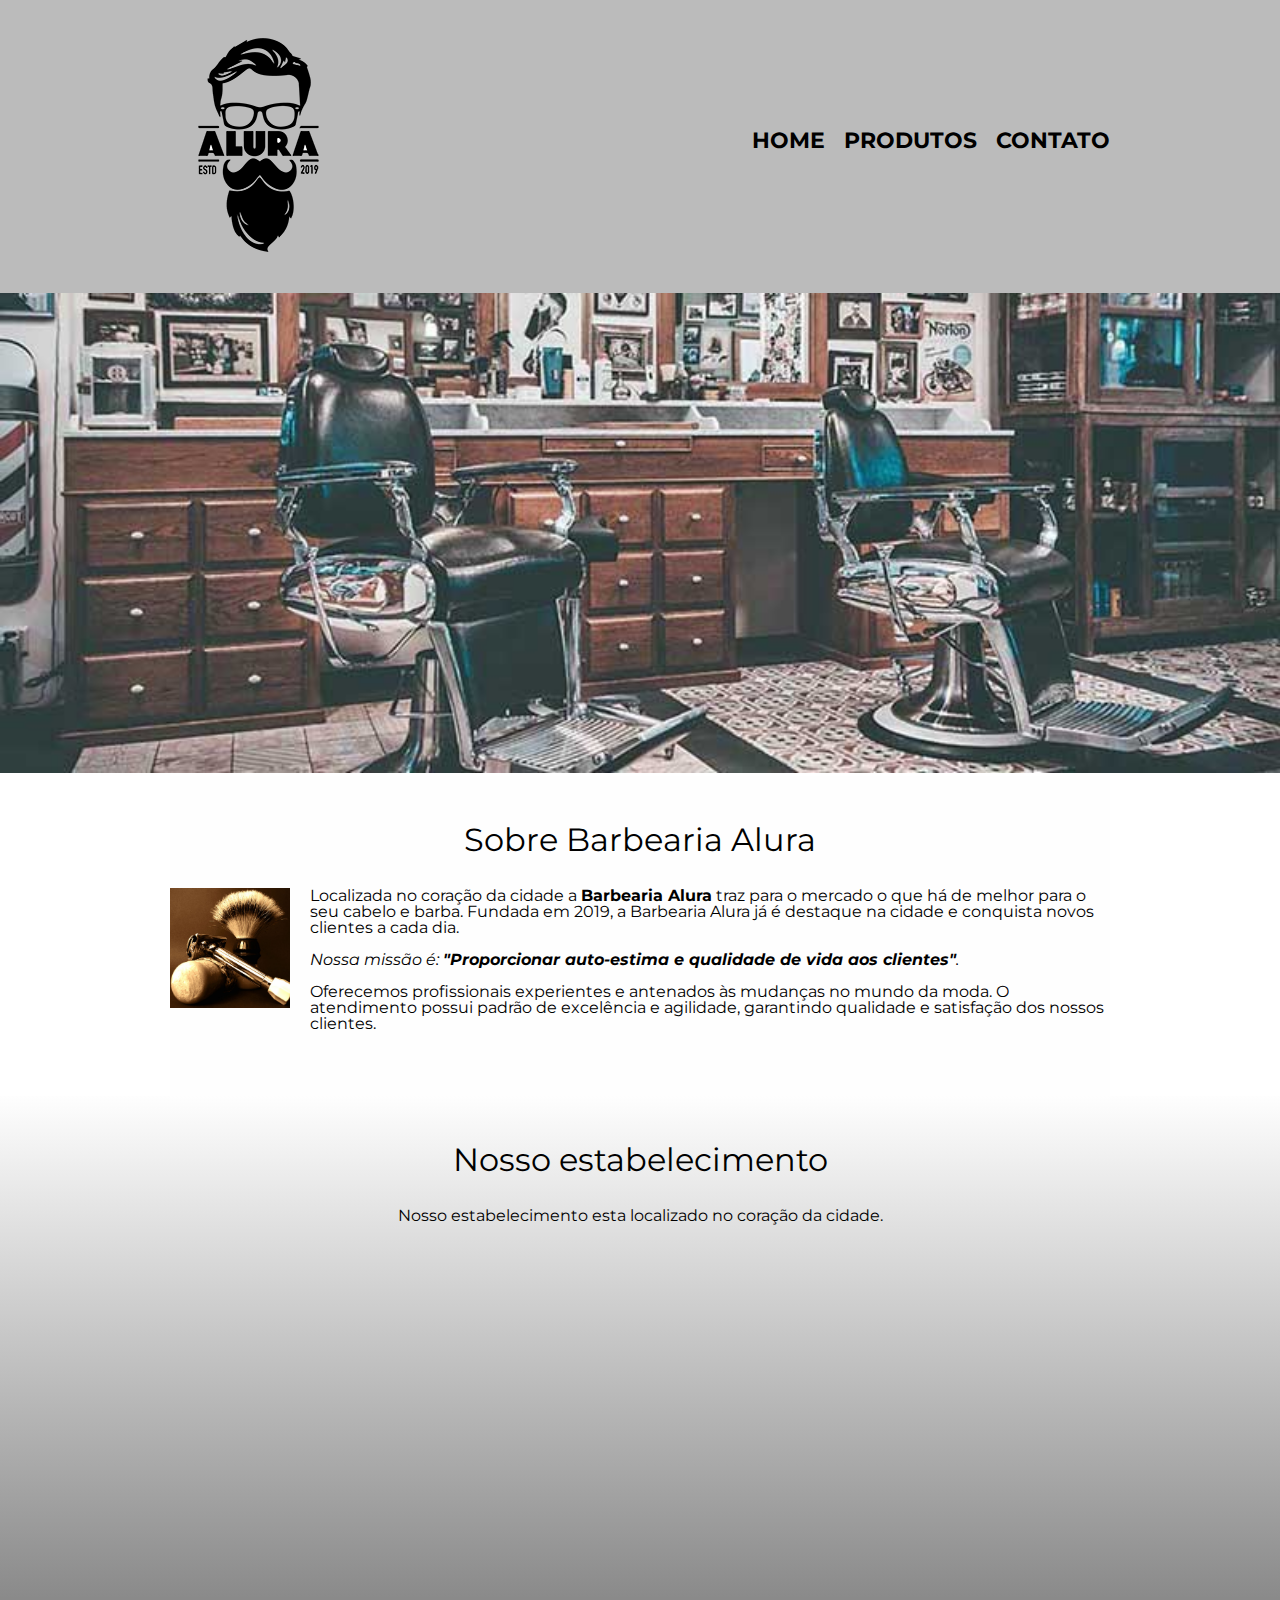
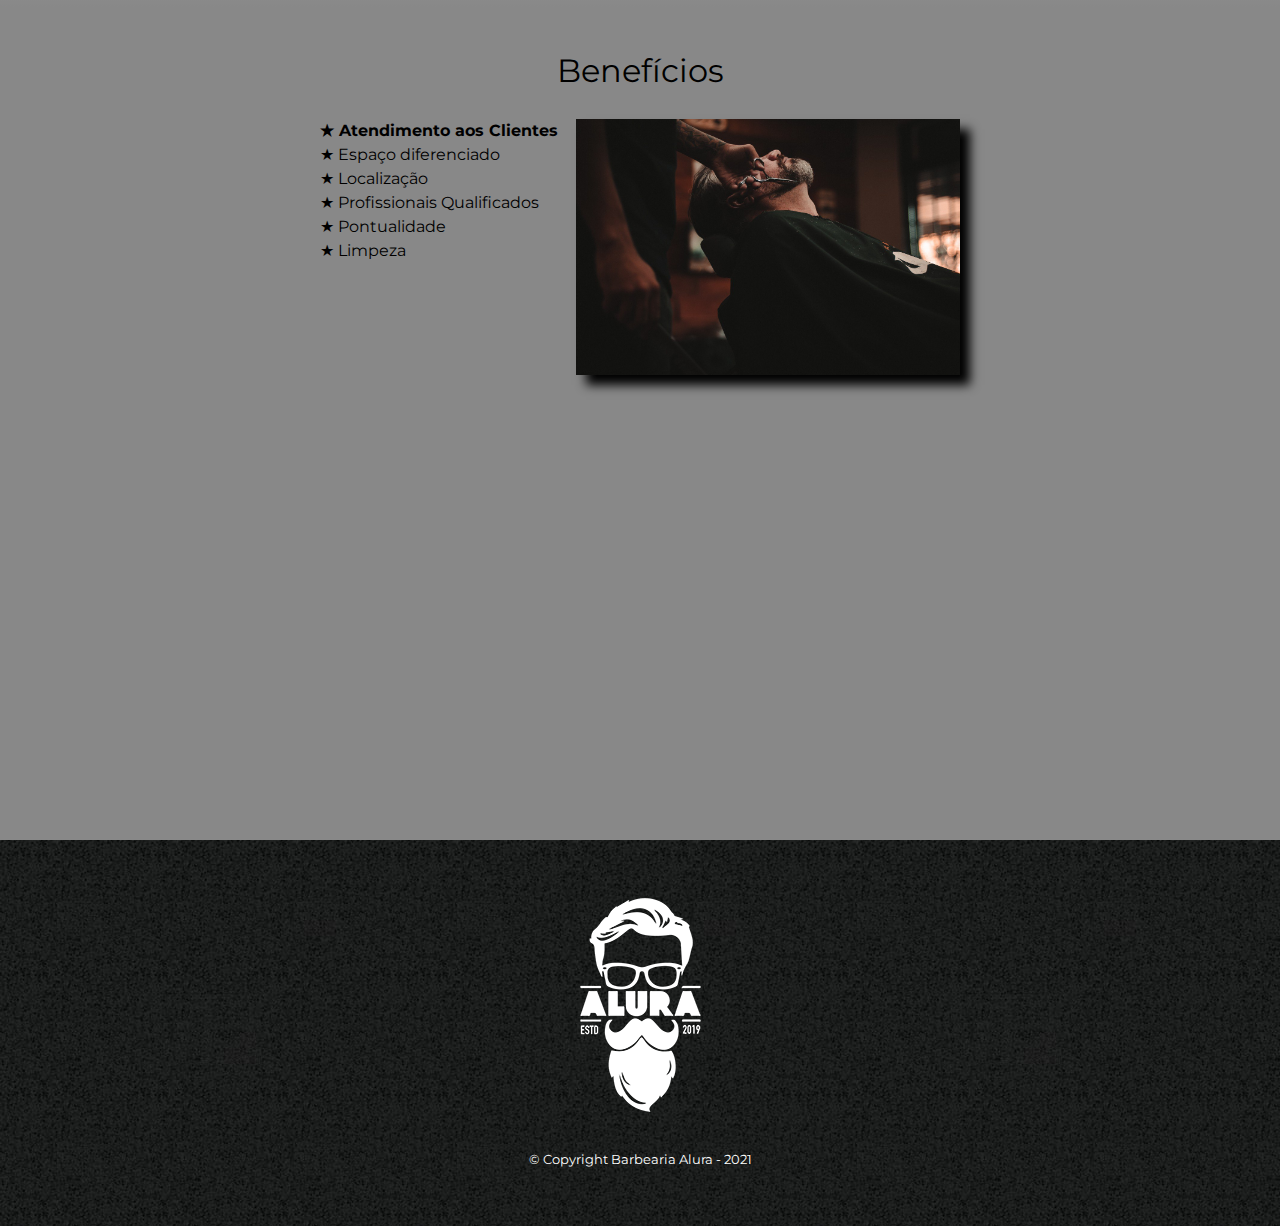
<file: index.html>
<!DOCTYPE html>
<html lang="pt-br">
    <head>
        <meta charset="UTF-8">
        <meta http-equiv="X-UA-Compatible" content="IE=edge">
        <meta name="viewport" content="width=device-width, initial-scale=1.0">
        <link rel="stylesheet" href="reset.css">       
        <link rel="stylesheet" href="style.css">
        <link rel="preconnect" href="https://fonts.googleapis.com">
        <link rel="preconnect" href="https://fonts.gstatic.com" crossorigin>
        <link href="https://fonts.googleapis.com/css2?family=Montserrat&display=swap" rel="stylesheet">
        <title>Barbearia Alura</title>
    </head>
    <body>
        <header>
            <div class="caixa">
                <h1><img src="imagens/logo.png" alt="Logo da Barbearia Alura"></h1>
                    <nav>                                       
                        <ul>
                            <li><a href="index.html">Home</a></li>
                            <li><a href="produtos.html">Produtos</a></li>
                            <li><a href="contato.html">Contato</a></li>
                        </ul>
                    </nav>
                </div>
        </header>
        <img class="banner" src="imagens/banner.jpg">

    <main>
        <section class="principal">
            <h2 class="titulo-principal">Sobre Barbearia Alura</h2>
            <img class="utensilios" src="imagens/utensilios.jpg" alt="Utensilios de um barbeiro.">

            <p>Localizada no coração da cidade a <strong>Barbearia Alura</strong> traz para o mercado o que há de melhor para o seu cabelo e barba. 
            Fundada em 2019, a Barbearia Alura já é destaque na cidade e conquista novos clientes a cada dia.</p>

            <p id="missao"><em>Nossa missão é: <strong>"Proporcionar auto-estima e qualidade de vida aos clientes"</strong>.</em></p> 

            <p>Oferecemos profissionais experientes e antenados às mudanças no mundo da moda.
            O atendimento possui padrão de excelência e agilidade, garantindo qualidade e satisfação dos nossos clientes.</p>
        </section>

        <section class="mapa">
            <h3 class="titulo-principal">Nosso estabelecimento</h3>
            <p>Nosso estabelecimento esta localizado no coração da cidade.</p>
            
            <div class="mapa-conteudo">
                <iframe src="https://www.google.com/maps/embed?pb=!1m18!1m12!1m3!1d14625.783710970145!2d-46.632554!3d-23.588335200000003!2m3!1f0!2f0!3f0!3m2!1i1024!2i768!4f13.1!3m3!1m2!1s0x94ce5a2b2ed7f3a1%3A0xab35da2f5ca62674!2sCaelum%20-%20Escola%20de%20Tecnologia!5e0!3m2!1spt-BR!2sbr!4v1635172232875!5m2!1spt-BR!2sbr" width="100%" height="300" style="border:0;" allowfullscreen="" loading="lazy"></iframe>
            </div>
        </section>

        <section class="beneficios">
            <h3 class="titulo-principal">Benefícios</h3>

            <div class="conteudo-beneficios">
                <ul class="lista-beneficios">
                    <li class="itens">Atendimento aos Clientes</li>                  
                    <li class="itens">Espaço diferenciado</li>
                    <li class="itens">Localização</li>
                    <li class="itens">Profissionais Qualificados</li> 
                    <li class="itens">Pontualidade</li>
                    <li class="itens">Limpeza</li>
                </ul><img src="imagens/beneficios.jpg" class="imagem-beneficios">
            </div>

            <div class="video">
            <iframe width="100%" height="315" src="https://www.youtube.com/embed/wcVVXUV0YUY" title="YouTube video player" frameborder="0" allow="accelerometer; autoplay; clipboard-write; encrypted-media; gyroscope; picture-in-picture" allowfullscreen></iframe>
            </div>
        </section>
    </main>

        <footer>
        <img src="imagens/logo-branco.png">
        <p class="copyright">&copy; Copyright Barbearia Alura - 2021</p>
        </footer>

    </body>
</html>
</file>
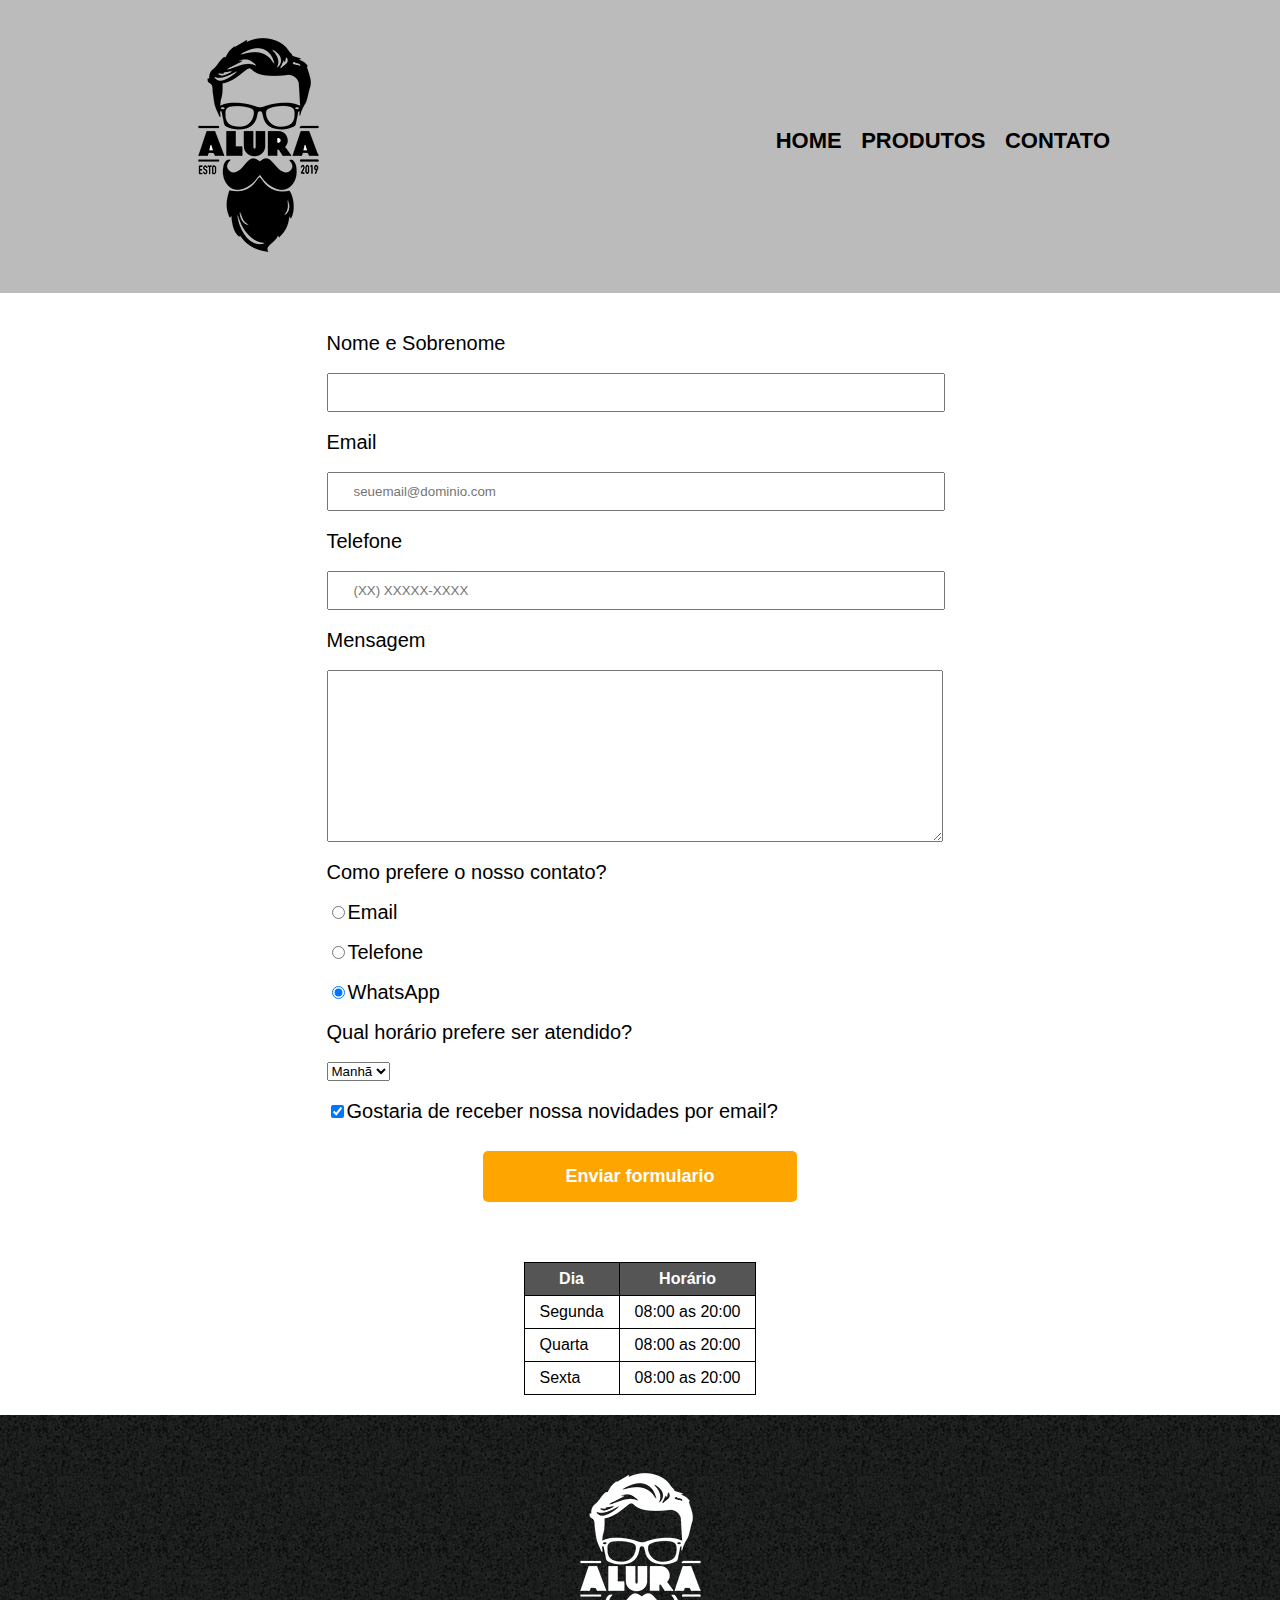
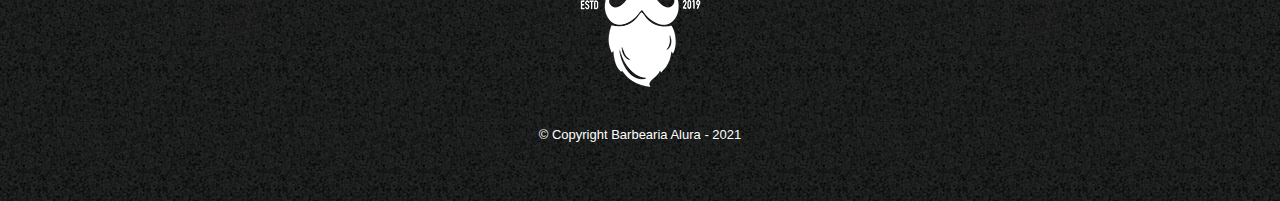
<file: contato.html>
<!DOCTYPE html>
<html lang="pt-br">
<head>
    <meta charset="UTF-8">
    <meta http-equiv="X-UA-Compatible" content="IE=edge">
    <meta name="viewport" content="width=device-width, initial-scale=1.0">
    <link rel="stylesheet" href="reset.css">       
    <link rel="stylesheet" href="style.css">
    <title>Contato - Barbearia Alura</title>
</head>
<body>
        <header>
            <div class="caixa">
                <h1><img src="imagens/logo.png" alt="Logo da Barbearia Alura"></h1>
                    <nav>                                       
                        <ul>
                            <li><a href="index.html">Home</a></li>
                            <li><a href="produtos.html">Produtos</a></li>
                            <li><a href="contato.html">Contato</a></li>
                        </ul>
                    </nav>
                </div>
        </header>

        <main class="formulario-contato">
            <form>
                <label for="nomesobrenome">Nome e Sobrenome</label>
                <input type="text" id="nomesobrenome" class="input-padrao" required>

                <label for="email">Email</label>
                <input type="email" id="email" class="input-padrao" required placeholder="seuemail@dominio.com">

                <label for="telefone">Telefone</label>
                <input type="tel" id="telefone" class="input-padrao" required placeholder="(XX) XXXXX-XXXX">

                <label for="mensagem">Mensagem</label>
                <textarea cols="70" rows="10" id="mensagem" class="input-padrao"></textarea>

                <fieldset>
                    <legend>Como prefere o nosso contato?</legend>
                    <label for="radio-email"><input type="radio" name="contato" value="email" id="radio-email">Email</label>
                    <label for="radio-telefone"><input type="radio" name="contato" value="telefone" id="radio-telefone">Telefone</label>
                    <label for="radio-whatsapp"><input type="radio" name="contato" value="whatsapp" id="radio-whatsapp" checked>WhatsApp</label>
                </fieldset>

                <fieldset>
                    <legend>Qual horário prefere ser atendido?</legend>
                    <select>
                        <option>Manhã</option>
                        <option>Tarde</option>
                        <option>Noite</option>
                    </select>
                </fieldset>    

                <label class="checkbox"><input type="checkbox" checked>Gostaria de receber nossa novidades por email?</label>

            <div class="botao">
                <input type="submit" value="Enviar formulario" class="enviar">
            </div>

            </form>

            <table>
                <thead>
                    <tr>
                        <th>Dia</th>
                        <th>Horário</th>
                    </tr>
                </thead>

                <tbody>
                   <tr>
                        <td>Segunda</td>
                        <td>08:00 as 20:00</td>
                    </tr>
                    <tr>
                        <td>Quarta</td>
                        <td>08:00 as 20:00</td>
                    </tr>
                    <tr>
                        <td>Sexta</td>
                        <td>08:00 as 20:00</td>
                    </tr>
                </tbody>

            </table>
        </main>

        <footer>
            <img src="imagens/logo-branco.png" alt="Logo da Barbearia Alura">
            <p class="copyright">&copy; Copyright Barbearia Alura - 2021</p>
        </footer>
        
    </body>
</html>
</file>
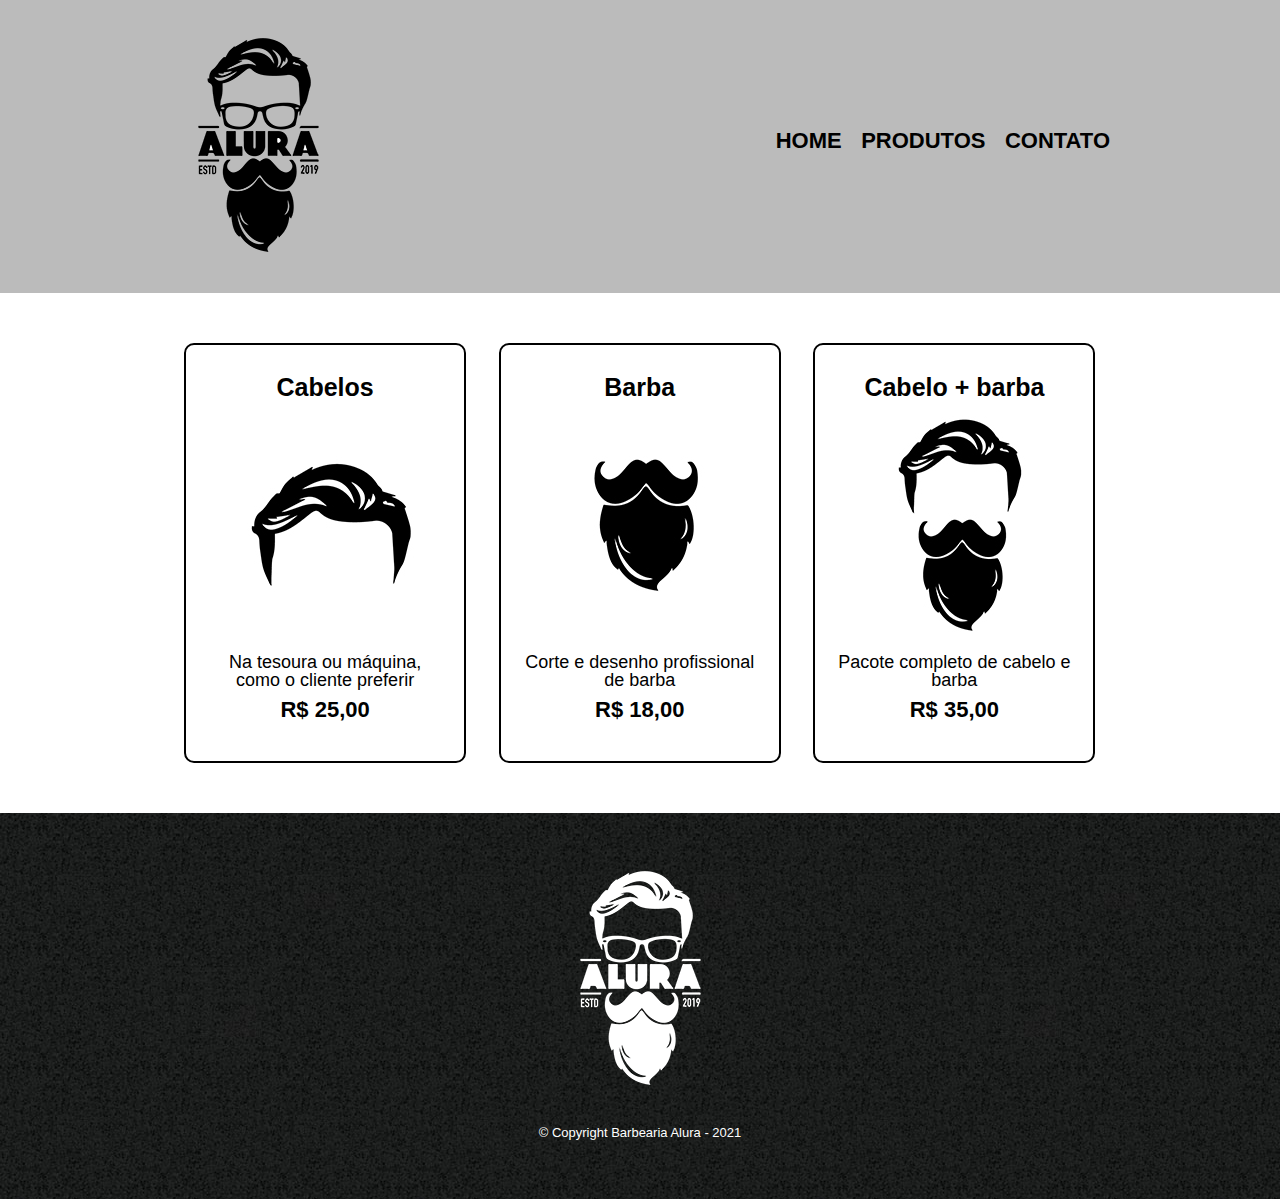
<file: produtos.html>
<!DOCTYPE html>
<html lang="pt-br">
<head>
    <meta charset="UTF-8">
    <meta http-equiv="X-UA-Compatible" content="IE=edge">
    <meta name="viewport" content="width=device-width, initial-scale=1.0">
    <link rel="stylesheet" href="reset.css">       
    <link rel="stylesheet" href="style.css">
    <title>Produtos - Barbearia Alura</title>
</head>
<body>
        <header>
            <div class="caixa">
                <h1><img src="imagens/logo.png"></h1>
                    <nav>                                       
                        <ul>
                            <li><a href="index.html">Home</a></li>
                            <li><a href="produtos.html">Produtos</a></li>
                            <li><a href="contato.html">Contato</a></li>
                        </ul>
                    </nav>
                </div>
        </header>

        <main>
            <ul class="produtos">
                <li>
                    <h2>Cabelos</h2>
                    <img src="imagens/cabelo.jpg">
                    <p class="produto-descricao">Na tesoura ou máquina, como o cliente preferir</p>
                    <p class="produto-preco">R$ 25,00</p>
                </li>
                <li>
                    <h2>Barba</h2>
                    <img src="imagens/barba.jpg">
                    <p class="produto-descricao">Corte e desenho profissional de barba</p>
                    <p class="produto-preco">R$ 18,00</p>
                </li>
                <li>
                    <h2>Cabelo + barba</h2>
                    <img src="imagens/cabelo+barba.jpg">
                    <p class="produto-descricao">Pacote completo de cabelo e barba</p>
                    <p class="produto-preco">R$ 35,00</p>
                </li>
            </ul>
        </main>

        <footer>
            <img src="imagens/logo-branco.png">
            <p class="copyright">&copy; Copyright Barbearia Alura - 2021</p>
        </footer>
    </body>
</html>
</file>
<file: style.css>
body {
    font-family: 'Montserrat', sans-serif;
}

header {
    background: #bbbbbb;
    padding: 20px 0;
}

/*main {
    
}*/

.caixa {
    position: relative;
    width: 940px;                  
    margin: 0 auto;
}

nav {
    position: absolute;
    top: 110px;
    right: 0;
}

nav li {
    display: inline;                
    margin: 0 0 0 15px;
}

nav a {
    text-transform: uppercase;      
    color: #000000;
    font-weight: bold;              
    font-size: 22px;               
    text-decoration: none;                   
}

nav a:hover{
    color: #c78c19;
    text-decoration: underline; 
}

.produtos {
    width: 940px;
    margin: 0 auto;
    padding: 50px 0;
}

.produtos li {
    display: inline-block;
    text-align: center;
    width: 30%;
    vertical-align: top;
    margin: 0 1.5%;
    padding: 30px 20px;
    box-sizing: border-box;
    border: 2px solid #000000;
    border-radius: 10px;
}

.produtos li:hover {
    border-color: #c78c19;
}

.produtos li:active {
    border-color: #088c19;
}

.produtos li:hover h2 {
    font-size: 30px;
}

.produtos h2 {
    font-size: 25px;
    font-weight: bold;
}

.produto-descricao {
    font-size: 18px;
}

.produto-preco {
    font-size: 22px;
    font-weight: bold;
    margin: 10px;
}

footer {
    text-align: center;
    background: url("imagens/bg.jpg");
    padding: 40px 0;
}

.copyright {
    color: #ffffff;
    font-size: 13px;
    margin: 20px;
}

.formulario-contato {
    display: flex;
    justify-content: center;
    align-items: center;
    flex-direction: column;
}

form {
    margin: 40px 0;
}

form label, form legend {
    display: block;
    font-size: 20px;
    margin: 0 0 20px;
}

.input-padrao {
    display: block;
    margin: 0 0 20px;
    padding: 10px 25px;
    width: 90%;
}

.checkbox {
    margin: 20px 50px 30px 0px;
}

.botao {
    display: flex;
    justify-content: center;
}

.enviar {
    width: 50%;
    padding: 15px 0;
    background: orange;
    color: white;
    font-weight: bold;
    font-size: 18px;
    border: none;
    border-radius: 5px;
    transition: 1s all;
    cursor: pointer;
}

.enviar:hover {
    background: darkorange;
    transform: scale(1.2);
}

table {
    margin: 20px 40px;
}

thead {
    background: #555555;
    color: #ffffff;
    font-weight: bold;
}

td, th {
    border: 1px solid #000000;
    padding: 8px 15px;
}

/* Css da pagina inicial*/
.banner {
    width: 100%;
}

.titulo-principal {
    text-align: center;
    font-size: 2em;
    margin: 0 0 1em;
    clear: left;
}

.principal {
    padding: 3em 0;
    background: #fefefe;
    width: 940px;
    margin: 0 auto;
}

.principal p {
    margin: 0 0 1em;
}

.principal strong {
    font-weight: bold;
}

.principal em {
    font-style: italic;
}

.utensilios {
    width: 120px;
    float: left;
    margin: 0 20px 20px 0;
}

.mapa {
    padding: 3em 0;
    background: linear-gradient(#fefefe, #888888);
}

.mapa-conteudo {
    width: 940px;
    margin: 0 auto;
}

.mapa p {
    margin: 0 0 2em;
    text-align: center ;
}

.beneficios {
    padding: 3em 0;
    background: #888888
}

.conteudo-beneficios {
    width: 640px;
    margin: 0 auto;
}

.lista-beneficios{
    width: 40%;
    display: inline-block;
    vertical-align: top;
}

.itens {
    line-height: 1.5;
}

.itens:first-child {
    font-weight: bold;
}

.itens::before {
    content: "★ ";
}

.imagem-beneficios {
    width: 60%;
    opacity: 1;
    transition: 400ms;
    box-shadow: 10px 10px 10px 0 #000000;
}

.imagem-beneficios:hover {
    opacity: 0.7;
}

.video {
    width: 560px;
    margin: 3em auto;
}

@media screen and (max-width: 480px) {
    .caixa, .principal, .conteudo-beneficios, .mapa-conteudo, .video {
        width: auto;
    }

    h1 {
        text-align: center;
    }

    nav {
        position: static;
    }

    .lista-beneficios, .imagem-beneficios {
        width: 100%;
    }
}
</file>
